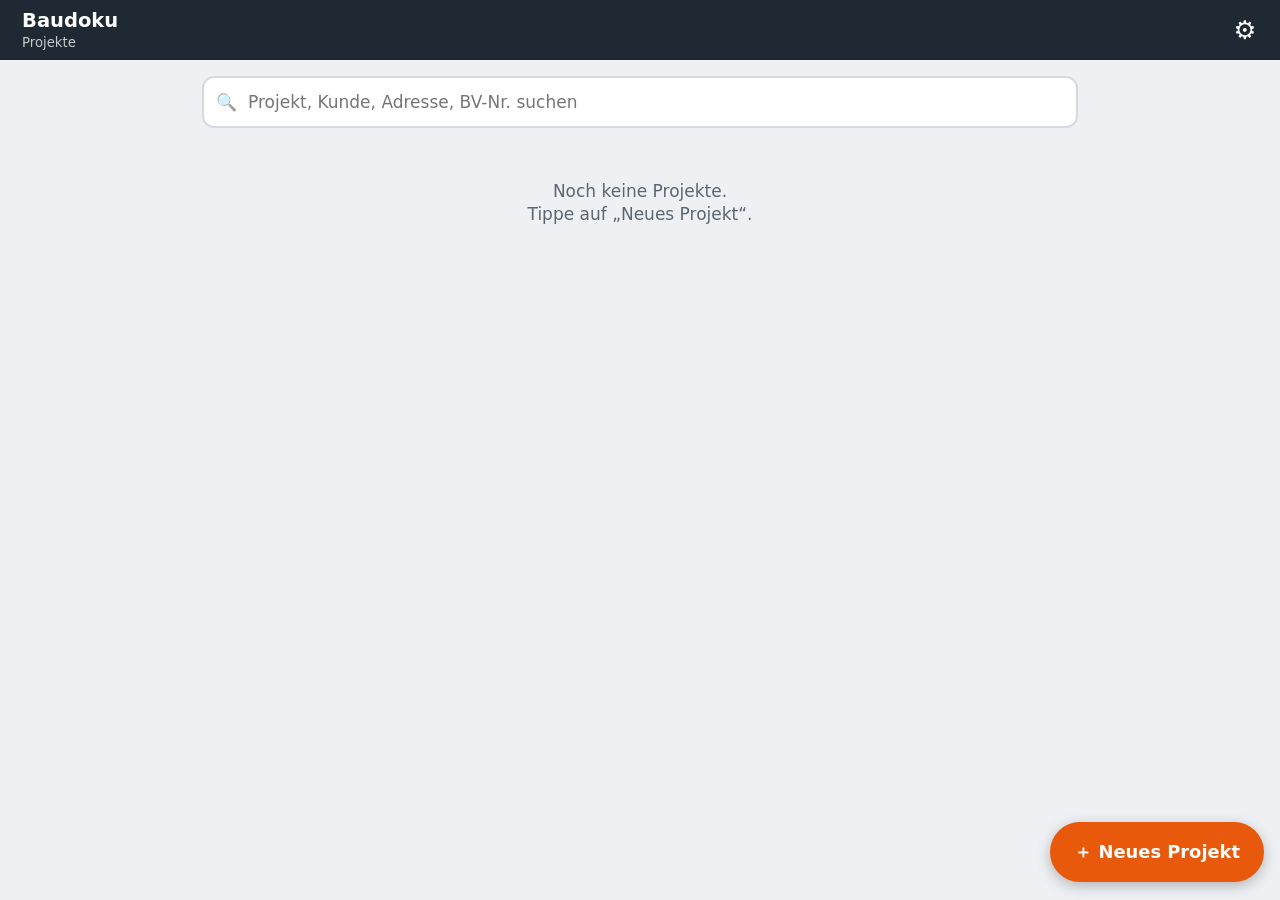
<file: index.html>
<!doctype html>
<html lang="de">
<head>
<meta charset="utf-8">
<meta name="viewport" content="width=device-width, initial-scale=1, viewport-fit=cover">
<title>Baudoku – Fotodokumentation &amp; Aufmaß</title>
<meta name="theme-color" content="#1f2933">
<meta name="description" content="Projektbezogene Baustellen-Fotodokumentation mit Zeit- und Ortsstempel, Notizen, Foto-Aufmaß und PDF-Export.">
<link rel="manifest" href="./manifest.webmanifest">
<link rel="icon" href="./icons/icon-192.png">
<link rel="apple-touch-icon" href="./icons/apple-touch-icon.png">
<meta name="apple-mobile-web-app-capable" content="yes">
<meta name="mobile-web-app-capable" content="yes">
<meta name="apple-mobile-web-app-status-bar-style" content="black-translucent">
<meta name="apple-mobile-web-app-title" content="Baudoku">
<link rel="stylesheet" href="./css/app.css">
</head>
<body>
<div id="app"><div class="splash">Baudoku wird geladen…</div></div>
<div id="toast" class="toast" role="status" aria-live="polite"></div>
<div id="modal-root"></div>
<input type="file" id="in-camera" accept="image/*" capture="environment" hidden>
<input type="file" id="in-gallery" accept="image/*" multiple hidden>
<input type="file" id="in-import" accept=".zip,.json,application/zip,application/json" hidden>
<input type="file" id="in-sketch" accept="image/*" hidden>
<input type="file" id="in-sketch-cam" accept="image/*" capture="environment" hidden>
<script src="./vendor/jspdf.umd.min.js"></script>
<script src="./vendor/jszip.min.js"></script>
<script type="module" src="./js/app.js"></script>
</body>
</html>
</file>
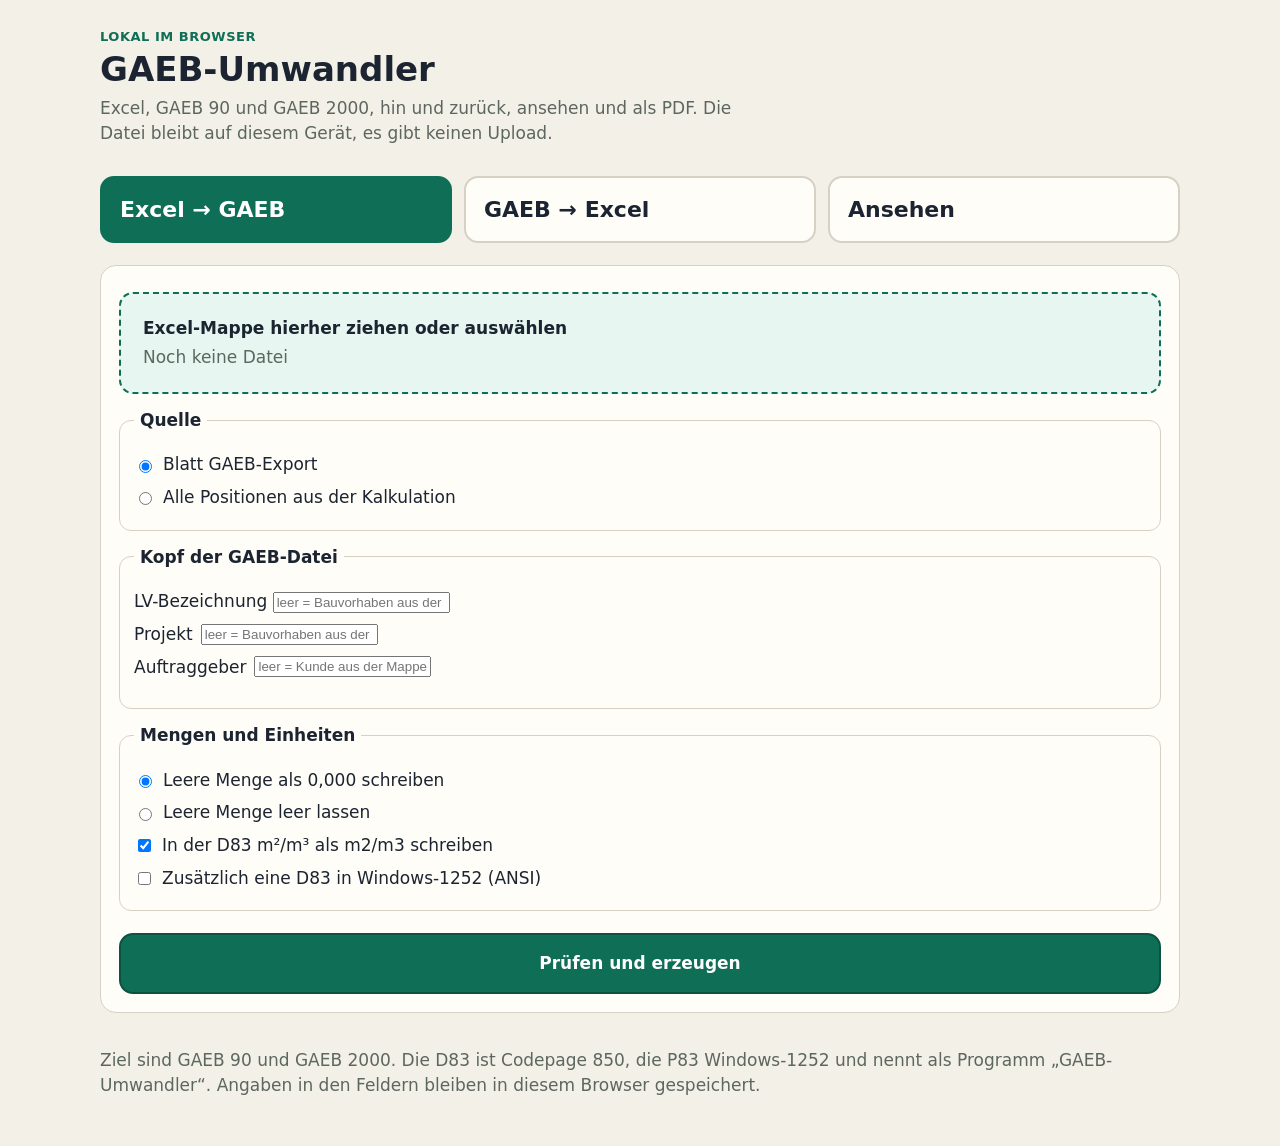
<file: gaeb/index.html>
<!DOCTYPE html>
<html lang="de">
<head>
  <meta charset="utf-8">
  <meta name="viewport" content="width=device-width, initial-scale=1">
  <meta name="theme-color" content="#0f6e56">
  <title>GAEB-Umwandler</title>
  <link rel="icon" href="./icons/icon-192.png">
  <link rel="apple-touch-icon" href="./icons/apple-touch-icon.png">
  <link rel="manifest" href="./manifest.webmanifest">
  <link rel="stylesheet" href="./css/app.css">
</head>
<body>
  <header class="top">
    <div>
      <p class="mark">Lokal im Browser</p>
      <h1>GAEB-Umwandler</h1>
    </div>
    <p class="lead">Excel, GAEB 90 und GAEB 2000, hin und zurück, ansehen und als PDF. Die Datei bleibt auf diesem Gerät, es gibt keinen Upload.</p>
  </header>
  <main>
    <div class="tiles" role="tablist">
      <button type="button" class="tile on" id="tab-excel" role="tab" aria-selected="true" aria-controls="panel-excel">Excel → GAEB</button>
      <button type="button" class="tile" id="tab-gaeb" role="tab" aria-selected="false" aria-controls="panel-gaeb">GAEB → Excel</button>
      <button type="button" class="tile" id="tab-viewer" role="tab" aria-selected="false" aria-controls="panel-viewer">Ansehen</button>
    </div>

    <section id="panel-excel" role="tabpanel">
      <form id="excel-form">
        <label class="drop" id="excel-drop">
          <input id="excel-file" type="file" accept=".xlsx,.xlsm,application/vnd.openxmlformats-officedocument.spreadsheetml.sheet">
          <span class="drop-title">Excel-Mappe hierher ziehen oder auswählen</span>
          <span class="drop-name" id="excel-name">Noch keine Datei</span>
        </label>
        <fieldset>
          <legend>Quelle</legend>
          <label><input type="radio" name="quelle" value="export" checked> Blatt GAEB-Export</label>
          <label><input type="radio" name="quelle" value="alle"> Alle Positionen aus der Kalkulation</label>
        </fieldset>
        <fieldset>
          <legend>Kopf der GAEB-Datei</legend>
          <label>LV-Bezeichnung <input id="lv-bez" name="lv" autocomplete="off" placeholder="leer = Bauvorhaben aus der Mappe"></label>
          <label>Projekt <input id="projekt" name="projekt" autocomplete="off" placeholder="leer = Bauvorhaben aus der Mappe"></label>
          <label>Auftraggeber <input id="ag" name="ag" autocomplete="off" placeholder="leer = Kunde aus der Mappe"></label>
          <p class="hint" id="map-hint"></p>
        </fieldset>
        <fieldset>
          <legend>Mengen und Einheiten</legend>
          <label><input type="radio" name="leere" value="null" checked> Leere Menge als 0,000 schreiben</label>
          <label><input type="radio" name="leere" value="leer"> Leere Menge leer lassen</label>
          <label><input type="checkbox" id="ascii" checked> In der D83 m²/m³ als m2/m3 schreiben</label>
          <label><input type="checkbox" id="ansi"> Zusätzlich eine D83 in Windows-1252 (ANSI)</label>
        </fieldset>
        <button type="submit" class="go" id="excel-go">Prüfen und erzeugen</button>
      </form>
    </section>

    <section id="panel-gaeb" role="tabpanel" hidden>
      <form id="gaeb-form">
        <label class="drop" id="gaeb-drop">
          <input id="gaeb-file" type="file" accept=".d81,.d82,.d83,.d84,.d85,.d86,.p81,.p82,.p83,.p84,.p85,.p86,.D81,.D82,.D83,.D84,.D85,.D86,.P81,.P82,.P83,.P84,.P85,.P86">
          <span class="drop-title">D83, P83 oder Phase 81/84 hierher ziehen</span>
          <span class="drop-name" id="gaeb-name">Noch keine Datei</span>
        </label>
        <p class="hint">Zeichensatz 850 oder 1252 wird erkannt. Phase 81 und 84 werden mit dem Satzbild der Phase 83 gelesen.</p>
        <button type="submit" class="go">Nach Excel</button>
      </form>
    </section>

    <section id="panel-viewer" role="tabpanel" hidden>
      <form id="view-form">
        <label class="drop" id="view-drop">
          <input id="view-file" type="file" accept=".d81,.d82,.d83,.d84,.d85,.d86,.p81,.p82,.p83,.p84,.p85,.p86,.D81,.D82,.D83,.D84,.D85,.D86,.P81,.P82,.P83,.P84,.P85,.P86">
          <span class="drop-title">D83 oder P83 ansehen, auch 81 bis 86</span>
          <span class="drop-name" id="view-name">Noch keine Datei</span>
        </label>
        <button type="submit" class="go">Anzeigen</button>
      </form>
    </section>

    <section id="preview" class="preview" hidden aria-live="polite"></section>
    <section id="viewer" class="preview viewer" hidden></section>
  </main>
  <footer>
    <p>Ziel sind GAEB 90 und GAEB 2000. Die D83 ist Codepage 850, die P83 Windows-1252 und nennt als Programm „GAEB-Umwandler“. Angaben in den Feldern bleiben in diesem Browser gespeichert.</p>
  </footer>
  <script src="./vendor/xlsx.full.min.js"></script>
  <script src="./vendor/jspdf.umd.min.js"></script>
  <script type="module" src="./js/app.js"></script>
</body>
</html>
</file>
<file: css/app.css>
:root[data-header="blue"]{--header:#1f2933;--header-fg:#fff;--header-press:rgba(255,255,255,.15)}
:root[data-header="red"]{--header:#aa1c1c;--header-fg:#fff;--header-press:rgba(255,255,255,.15)}
:root[data-header="green"]{--header:#1b5e20;--header-fg:#fff;--header-press:rgba(255,255,255,.15)}
:root[data-header="yellow"]{--header:#ffac27;--header-fg:#111;--header-press:rgba(0,0,0,.12)}
:root{
  --bg:#eef0f3; --card:#fff; --fg:#14181d; --muted:#5b6672; --line:#d5dae0;
  --dark:#1f2933; --accent:#e8590c; --accent-d:#c24708; --ok:#2b8a3e; --danger:#c92a2a; --yellow:#ffd43b;
  --header:#1f2933; --header-fg:#fff; --header-press:rgba(255,255,255,.15);
  --r:14px; --tap:54px;
  --safe-b: env(safe-area-inset-bottom, 0px); --safe-t: env(safe-area-inset-top, 0px);
  font-size:17px;
}
*{box-sizing:border-box;-webkit-tap-highlight-color:transparent}
html,body{margin:0;height:100%;background:var(--bg);color:var(--fg);font-family:system-ui,-apple-system,"Segoe UI",Roboto,Arial,sans-serif;line-height:1.35}
body{overscroll-behavior-y:contain}
button,input,select,textarea{font:inherit;color:inherit}
.splash{display:flex;align-items:center;justify-content:center;height:100vh;color:var(--muted)}
/* header */
.hdr{position:sticky;top:0;z-index:20;background:var(--header);color:var(--header-fg);display:flex;align-items:center;gap:6px;padding:calc(6px + var(--safe-t)) 8px 6px;min-height:60px}
.hdr h1{flex:1;font-size:1.15rem;margin:0;white-space:nowrap;overflow:hidden;text-overflow:ellipsis}
.hdr .sub{display:block;font-size:.78rem;font-weight:400;opacity:.75}
.ib{min-width:var(--tap);min-height:48px;border:0;background:transparent;color:inherit;font-size:1.5rem;border-radius:12px;display:inline-flex;align-items:center;justify-content:center;cursor:pointer}
.ib:active{background:rgba(255,255,255,.15)}
.hdr .ib:active{background:var(--header-press)}
main{padding:12px 12px calc(110px + var(--safe-b));max-width:900px;margin:0 auto}
/* buttons */
.btn{display:inline-flex;align-items:center;justify-content:center;gap:8px;min-height:var(--tap);padding:0 18px;border-radius:var(--r);border:2px solid var(--dark);background:#fff;color:var(--dark);font-weight:650;cursor:pointer;text-decoration:none;user-select:none}
.btn:active{transform:scale(.98)}
.btn.primary{background:var(--accent);border-color:var(--accent);color:#fff}
.btn.primary:active{background:var(--accent-d)}
.btn.dark{background:var(--dark);color:#fff}
.btn.danger{border-color:var(--danger);color:var(--danger)}
.btn.block{width:100%}
.btn.sm{min-height:44px;padding:0 12px;font-size:.92rem}
.btn[disabled]{opacity:.45}
.row{display:flex;gap:8px;flex-wrap:wrap}
.row>.btn{flex:1 1 0}
.modal .row.stack{flex-direction:column}
.modal .row.stack>.btn{flex:none;width:100%;min-height:56px;white-space:normal;text-align:center}
.grid2{display:grid;grid-template-columns:1fr 1fr;gap:8px}
.grid3{display:grid;grid-template-columns:1fr 1fr 1fr;gap:8px}
/* cards */
.card{background:var(--card);border-radius:var(--r);padding:14px;margin-bottom:10px;box-shadow:0 1px 2px rgba(0,0,0,.08)}
.plist .card{display:flex;gap:12px;align-items:center;cursor:pointer;min-height:84px}
.plist .card:active{background:#f7f7f7}
.plist .th{width:64px;height:64px;border-radius:10px;background:#dfe3e8 center/cover no-repeat;flex:none;display:flex;align-items:center;justify-content:center;font-size:1.6rem;color:#9aa4ae}
.plist .meta{flex:1;min-width:0}
.plist .t{font-weight:700;font-size:1.05rem;white-space:nowrap;overflow:hidden;text-overflow:ellipsis}
.small{font-size:.85rem;color:var(--muted)}
.muted{color:var(--muted)}
.empty{text-align:center;color:var(--muted);padding:40px 10px}
/* forms */
label.f{display:block;margin-bottom:12px;font-weight:600;font-size:.92rem}
label.f input,label.f textarea,label.f select,.inp{display:block;width:100%;margin-top:4px;min-height:52px;padding:10px 12px;border:2px solid var(--line);border-radius:12px;background:#fff;font-weight:400;font-size:1rem}
textarea.inp,label.f textarea{min-height:110px;resize:vertical}
input:focus,textarea:focus,select:focus{outline:none;border-color:var(--accent)}
.search{position:relative;margin-bottom:12px}
.search input{padding-left:44px}
.search:before{content:"🔍";position:absolute;left:14px;top:50%;transform:translateY(-50%);opacity:.6}
.chk{display:flex;align-items:center;gap:12px;min-height:48px;font-weight:600}
.head-colors{display:grid;grid-template-columns:1fr 1fr;gap:10px;margin-top:6px}
.head-colors button{min-height:72px;border-radius:14px;border:4px solid transparent;font-weight:800;font-size:1.05rem;cursor:pointer}
.head-colors button[data-head="blue"]{background:#1f2933;color:#fff}
.head-colors button[data-head="red"]{background:#aa1c1c;color:#fff}
.head-colors button[data-head="green"]{background:#1b5e20;color:#fff}
.head-colors button[data-head="yellow"]{background:#ffac27;color:#111}
.head-colors button[aria-pressed="true"]{border-color:#111;box-shadow:0 0 0 3px #fff,0 0 0 6px #111}
.chk input{width:26px;height:26px;accent-color:var(--accent)}
/* fab + bottom bar */
.fab{position:fixed;right:16px;bottom:calc(18px + var(--safe-b));z-index:30;min-height:60px;padding:0 22px;border-radius:30px;box-shadow:0 4px 14px rgba(0,0,0,.25);font-size:1.05rem}
.tabs{position:fixed;left:0;right:0;bottom:0;z-index:25;background:#fff;border-top:1px solid var(--line);display:flex;padding-bottom:var(--safe-b)}
.tabs button{flex:1;border:0;background:transparent;min-height:64px;display:flex;flex-direction:column;align-items:center;justify-content:center;gap:2px;font-size:.8rem;font-weight:600;color:var(--muted);cursor:pointer}
.tabs button span{font-size:1.4rem}
.tabs button.on{color:var(--accent);box-shadow:inset 0 3px 0 var(--accent)}
.badge{display:inline-block;min-width:22px;padding:1px 7px;border-radius:11px;background:var(--dark);color:#fff;font-size:.75rem;text-align:center}
/* photos */
.pgrid{display:grid;grid-template-columns:repeat(auto-fill,minmax(150px,1fr));gap:8px}
.pgrid .ph{position:relative;aspect-ratio:4/3;border-radius:12px;overflow:hidden;background:#cfd5db center/cover no-repeat;cursor:pointer}
.pgrid .ph .cap{position:absolute;left:0;right:0;bottom:0;background:linear-gradient(transparent,rgba(0,0,0,.75));color:#fff;font-size:.78rem;padding:16px 8px 6px;white-space:nowrap;overflow:hidden;text-overflow:ellipsis}
.pgrid .ph .tag{position:absolute;top:6px;left:6px;background:rgba(0,0,0,.65);color:#fff;border-radius:8px;padding:2px 7px;font-size:.75rem}
.pgrid .ph .tag.m{left:auto;right:6px;background:var(--accent)}
.pgrid .ph .pickmark{position:absolute;top:6px;right:6px;min-width:36px;min-height:36px;border-radius:10px;border:2px solid #fff;background:rgba(0,0,0,.45);color:#fff;display:flex;align-items:center;justify-content:center;font-weight:700}
.pgrid .ph.picked{outline:3px solid var(--accent);outline-offset:2px}
.pick-bar{margin:8px 0}
.actions-sticky{position:sticky;bottom:calc(72px + var(--safe-b));z-index:10;padding-top:8px}
.gps{display:flex;align-items:center;gap:8px;font-size:.85rem;color:var(--muted);margin:4px 2px 10px}
.dot{width:12px;height:12px;border-radius:50%;background:#adb5bd;flex:none}
.dot.ok{background:var(--ok)} .dot.mid{background:#f08c00} .dot.bad{background:var(--danger)}
.photo-full{width:100%;border-radius:12px;display:block;background:#000}
.photo-note,.photo-notes{background:#fff8e8;border:1px solid #f0d090;border-radius:12px;padding:10px 12px;font-size:1rem;line-height:1.35}
.photo-notes{margin-top:8px}
.photo-notes .note{margin-top:8px}
.kv{display:grid;grid-template-columns:auto 1fr;gap:4px 12px;font-size:.92rem}
.kv b{color:var(--muted);font-weight:600}
/* notes */
.note{white-space:pre-wrap}
.note .nh{display:flex;justify-content:space-between;align-items:center;gap:8px;margin-bottom:6px}
.note .nt{width:56px;height:56px;border-radius:8px;background:#ccc center/cover;flex:none;cursor:pointer}
/* aufmass table */
.am-row{display:grid;grid-template-columns:58px 1fr;gap:6px;background:#fff;border-radius:12px;padding:10px;margin-bottom:8px;box-shadow:0 1px 2px rgba(0,0,0,.08)}
.am-row .inp{min-height:46px;padding:6px 10px}
.am-row .l2{grid-column:1 / -1;display:grid;grid-template-columns:1fr 92px auto auto auto;gap:6px;align-items:center}
.am-row .src{grid-column:1/-1;font-size:.78rem;color:var(--muted)}
.am-row .ib{color:var(--dark);font-size:1.2rem;min-width:44px;min-height:44px;background:#f1f3f5}
.totals{background:var(--dark);color:#fff;border-radius:var(--r);padding:12px 14px;margin:12px 0}
.totals div{display:flex;justify-content:space-between;font-size:1.05rem;padding:2px 0}
/* toast + modal */
.toast{position:fixed;left:50%;bottom:calc(90px + var(--safe-b));transform:translateX(-50%) translateY(20px);background:#111;color:#fff;padding:12px 18px;border-radius:12px;opacity:0;pointer-events:none;transition:.2s;z-index:100;max-width:90vw;text-align:center}
.toast.show{opacity:1;transform:translateX(-50%) translateY(0)}
.modal{position:fixed;inset:0;z-index:90;background:rgba(0,0,0,.55);display:flex;align-items:flex-end;justify-content:center}
.modal .sheet{background:#fff;width:100%;max-width:560px;border-radius:18px 18px 0 0;padding:18px 16px calc(16px + var(--safe-b));max-height:92vh;overflow:auto}
@media(min-width:700px){.modal{align-items:center}.modal .sheet{border-radius:18px}}
.modal h2{margin:0 0 12px;font-size:1.2rem}
.modal p{margin:0 0 12px}
/* live camera */
.cam{position:fixed;inset:0;z-index:95;background:#000;display:flex;flex-direction:column}
.cam video{flex:1;width:100%;object-fit:contain;min-height:0}
.cam .bar{display:flex;align-items:center;justify-content:space-around;padding:14px 10px calc(14px + var(--safe-b));background:#000}
.cam .shutter{width:78px;height:78px;border-radius:50%;border:5px solid #fff;background:var(--accent);cursor:pointer}
.cam .shutter:active{transform:scale(.92)}
.cam .info{position:absolute;top:calc(10px + var(--safe-t));left:10px;right:10px;color:#fff;font-size:.85rem;text-shadow:0 1px 2px #000;display:flex;justify-content:space-between}
.cam .flash{position:absolute;inset:0;background:#fff;opacity:0;pointer-events:none;transition:opacity .15s}
/* measure editor */
.me{position:fixed;inset:0;background:#111;display:flex;flex-direction:column;z-index:40;color:#fff}
.me .hdr{position:relative}
.me canvas{flex:1;width:100%;min-height:0;touch-action:none;display:block;cursor:crosshair}
.me .hint{background:#000;color:var(--yellow);padding:8px 12px;font-size:.9rem;min-height:38px}
.me .tools{display:grid;grid-template-columns:repeat(3,1fr);gap:6px;padding:6px 6px calc(6px + var(--safe-b));background:#1f2933}
.me .tools button{min-height:54px;border:0;border-radius:12px;background:#2f3b47;color:#fff;font-size:.78rem;font-weight:700;display:flex;flex-direction:column;align-items:center;justify-content:center;gap:2px;cursor:pointer}
.plane{background:#1a1208;color:#fff;padding:8px 10px;max-height:32vh;overflow:auto}
.plane .row{display:flex;gap:6px;margin-top:6px}
.plane .btn{min-height:54px;flex:1}
.plane-warn{background:#c92a2a;color:#fff;border-radius:10px;padding:8px 10px;font-weight:800}
.plane .mi.net{font-weight:800}
.me .tools button span{font-size:1.25rem}
.me .tools button.on{background:var(--accent)}
.me .ctx{display:flex;gap:6px;padding:6px;background:#1f2933;flex-wrap:wrap;min-height:62px;align-content:center}
.me .ctx:empty:before{content:'Werkzeug unten wählen';color:#8a96a3;font-size:.85rem;padding:0 6px;align-self:center}
.me .ctx .btn{flex:1;min-height:50px;border-color:#fff;background:transparent;color:#fff}
.me .ctx .btn.primary{background:var(--accent);border-color:var(--accent)}
.me .status{display:flex;gap:6px;align-items:center;padding:4px 10px;background:#000;font-size:.82rem;color:#cfd5db;flex-wrap:wrap}
.me .status .pill{background:#2f3b47;border-radius:10px;padding:3px 9px}
.me .status .pill.ok{background:var(--ok)}
.mlist .mi{display:flex;align-items:center;gap:8px;border-bottom:1px solid var(--line);padding:8px 0}
.mlist .mi .v{font-weight:700;white-space:nowrap}
.mlist .mi .n{flex:1;min-width:0}
.sw{width:14px;height:14px;border-radius:4px;flex:none}
h3.sec{margin:18px 2px 8px;font-size:1rem;color:var(--muted);text-transform:uppercase;letter-spacing:.04em}
.hide{display:none!important}
a{color:var(--accent-d)}
body:has(.me) .toast{top:calc(130px + var(--safe-t));bottom:auto}
.plist .del{flex:none;align-self:center;min-height:48px;padding:0 12px}
.am-row pre.calc{grid-column:1/-1;white-space:pre-wrap;font-family:ui-monospace,monospace;font-size:.75rem;background:#f4f6f8;border-radius:10px;padding:8px;margin:0}
.shot{display:flex;flex-direction:column;gap:6px}
.draw-label{min-height:52px;font-size:1rem}
.tabs button{font-size:.74rem;padding:0 1px}
.draw{position:fixed;inset:0;z-index:40;background:#111;color:#fff;display:flex;flex-direction:column}
.draw .hdr{position:relative}
.draw{touch-action:none}
#drawStage{flex:1;min-height:180px;display:flex;position:relative}
.draw canvas{flex:1;width:100%;height:100%;min-height:180px;touch-action:none;display:block;background:#fff}
#snapMark{position:absolute;width:32px;height:32px;border:4px solid #0b7285;border-radius:50%;background:rgba(11,114,133,.28);box-shadow:0 0 0 3px #fff;pointer-events:none;z-index:5}
#drawZoom{position:absolute;top:8px;right:8px;z-index:6;min-width:56px;min-height:44px;padding:0 12px;border:0;border-radius:12px;background:#0b7285;color:#fff;font:800 1rem/1 system-ui,sans-serif}
#drawZoom[hidden]{display:none!important}
#snapMark[hidden]{display:none!important}
#drawMsg{margin:0;max-height:64px;overflow:auto;background:#111;color:#ffd43b;font:600 12px/1.35 ui-monospace,monospace;padding:6px 8px;white-space:pre-wrap}
#drawForm{display:flex;gap:6px;padding:6px;background:#24303a;align-items:center}
#drawForm[hidden]{display:none!important}
#drawForm input,#drawForm select{min-height:48px;font-size:1.05rem;border-radius:10px;border:0;padding:0 8px}
#drawForm input{flex:1;min-width:0}
#drawCtx{display:flex;flex-wrap:wrap;gap:6px;padding:0 8px 6px;background:#1f2933}
#drawCtx:empty{display:none}
#drawCtx .btn{flex:1;min-height:48px;background:#fff;color:#1f2933}
.arrow-labels{display:flex;flex-wrap:wrap;gap:6px;width:100%}
.arrow-labels button{min-height:44px;padding:0 10px;border:0;border-radius:10px;background:#fff;color:#1f2933;font-weight:700;font-size:.85rem}
.arrow-labels button.on{background:var(--accent);color:#fff}
.part-sum{margin:12px 0;border-radius:12px;overflow:hidden;background:#fff;border:1px solid var(--line)}
.part-sum h3{margin:0;padding:10px 12px;background:var(--header);color:var(--header-fg);font-size:1rem}
.part-sum p{margin:0;padding:10px 12px;font-weight:700}
#penBar{display:none;flex-wrap:wrap;gap:6px;padding:6px 8px;background:#111}
#penBar.on{display:flex;position:absolute;left:0;right:0;bottom:0;z-index:4;max-height:46%;overflow:auto}
#arrowLabels[hidden]{display:none!important}
#penBar button{flex:1 1 22%;min-height:48px;border:0;border-radius:12px;background:#2f3b47;color:#fff;font-weight:700}
#penBar button.on{outline:3px solid #fff}
#penBar .swatch{flex:1 1 calc(20% - 6px);max-width:calc(20% - 4px);color:#fff;font-size:.72rem;line-height:1.1;padding:4px 2px}
#penBar.ink #draw-dash{flex:1 1 100%;max-width:none}
#penBar .yel{color:#111;box-shadow:inset 0 0 0 3px #111}
#penBar .ora{background:#F57C00;color:#111;box-shadow:inset 0 0 0 2px #111}
#penBar .wht{background:#fff;color:#111;box-shadow:inset 0 0 0 2px #111}
#penBar.pen #draw-dash{display:none}
#penBar.ink [data-w]{display:none}
#drawDock{flex:none;max-height:48vh;overflow:auto;background:#1f2933;padding-bottom:var(--safe-b)}
.draw-history{display:flex;gap:6px;padding:6px 6px 0;background:#1f2933}
.draw-history button{flex:1;min-height:54px;border:0;border-radius:12px;background:#2f3b47;color:#fff;font-weight:800;font-size:.78rem;display:flex;flex-direction:column;align-items:center;justify-content:center;gap:1px;cursor:pointer;padding:4px}
.draw-history button span{font-size:1.35rem;line-height:1}
.draw-history button.on{background:var(--accent)}
.draw-history button:disabled{opacity:.4}
#symbolBar{display:flex;gap:6px;overflow-x:auto;padding:0 6px 6px;background:#1f2933}
#symbolBar[hidden]{display:none!important}
#symbolBar button{flex:0 0 auto;min-height:54px;min-width:84px;padding:0 10px;border:0;border-radius:12px;background:#2f3b47;color:#fff;font-weight:700}
#symbolBar button.on{background:var(--accent)}
.draw-tools{display:grid;grid-template-columns:1fr 1fr 1fr;gap:6px;padding:6px;background:#1f2933}
.draw-tools[hidden],.draw-keep[hidden]{display:none!important}
.draw-keep{display:flex;gap:6px;padding:6px;background:#1f2933}
.draw-keep button{flex:1;min-height:48px;border:0;border-radius:12px;background:#2f3b47;color:#fff;font-weight:700;display:flex;align-items:center;justify-content:center;gap:4px;cursor:pointer}
.draw-keep button span{font-size:1.3rem}
.draw-tools button{min-height:48px;border:0;border-radius:12px;background:#2f3b47;color:#fff;font-size:.82rem;font-weight:700;display:flex;align-items:center;justify-content:center;gap:4px;cursor:pointer}
.sk-row{display:flex;gap:8px;align-items:center;padding:8px 0;border-bottom:1px solid var(--line,#e6eaee)}
.sk-row.missing{background:#fff4e6;border-radius:10px;padding:8px}
.sk-row input[type="text"],.sk-row input:not([type="checkbox"]){min-height:44px;flex:1;min-width:0}
.sk-src{margin-top:8px}
.draw-tools button span{font-size:1.4rem}
.draw-tools button b{font-weight:700}
.draw-tools button.on{background:var(--accent)}
.draw-tools button:disabled{opacity:.4}
body:has(.draw) .toast{top:calc(70px + var(--safe-t));bottom:auto}
#sw-update{position:fixed;top:0;left:0;right:0;z-index:200;min-height:56px;border:0;background:var(--accent);color:#fff;font:inherit;font-weight:700;font-size:1.05rem;padding:12px 16px;cursor:pointer}
.sk{position:fixed;inset:0;z-index:40;background:#111;color:#fff;display:flex;flex-direction:column}
.sk .hdr{position:relative}
.sk canvas{flex:1;width:100%;min-height:120px;touch-action:none;display:block}
.sk .hint{background:#000;color:var(--yellow);padding:8px 12px;font-size:.85rem}
.sk .status{background:#1f2933;color:#ffd43b;padding:6px 12px;font-size:.78rem}
.sk .ctx{display:flex;gap:6px;padding:6px;background:#24303a;flex-wrap:wrap;max-height:140px;overflow:auto}
.sk .ctx .btn{flex:1 1 30%;min-height:46px;border-color:#fff;background:transparent;color:#fff}
.sk .ctx .btn.primary{background:var(--accent);border-color:var(--accent)}
.sk .tools{display:grid;grid-template-columns:repeat(4,1fr);gap:4px;padding:6px 6px calc(6px + var(--safe-b));background:#1f2933}
.sk .tools button{min-height:52px;border:0;border-radius:12px;background:#2f3b47;color:#fff;font-size:.72rem;font-weight:650;display:flex;flex-direction:column;align-items:center;justify-content:center;cursor:pointer}
.sk .tools button.on{background:var(--accent)}
.sk pre.calc{margin:0;max-height:110px;overflow:auto;background:#0e141b;color:#e8eef5;font-size:.72rem;padding:8px 10px;white-space:pre-wrap}
body:has(.sk) .toast{top:calc(70px + var(--safe-t));bottom:auto}
</file>
<file: gaeb/css/app.css>
:root {
  color-scheme: light;
  --bg: #f3f0e8;
  --ink: #1b2430;
  --muted: #5c675f;
  --line: #d7d0c4;
  --card: #fffdf8;
  --green: #0f6e56;
  --green-dark: #0b5340;
  --warn: #8a5a00;
  --warn-bg: #fff4df;
  --bad: #8d1d1d;
  --bad-bg: #fdeceb;
  --ok-bg: #e7f6f1;
}
* { box-sizing: border-box; }
body {
  margin: 0;
  font: 17px/1.45 "Segoe UI", system-ui, sans-serif;
  color: var(--ink);
  background: var(--bg);
}
.top, main, footer { width: min(1080px, calc(100% - 32px)); margin: 0 auto; }
.top { padding: 28px 0 8px; }
.mark {
  margin: 0 0 4px;
  color: var(--green);
  font-weight: 700;
  letter-spacing: 0.04em;
  text-transform: uppercase;
  font-size: 13px;
}
h1 { margin: 0 0 8px; font-size: 34px; line-height: 1.1; }
.lead, .hint, footer p { color: var(--muted); }
.lead { margin: 0; max-width: 62ch; }
.tiles { display: grid; grid-template-columns: repeat(3, 1fr); gap: 12px; margin: 22px 0; }
.tile, .go, .downloads button, .downloads a {
  font: inherit;
  border-radius: 14px;
  border: 2px solid var(--line);
  background: var(--card);
  color: var(--ink);
  min-height: 64px;
  padding: 16px 18px;
  cursor: pointer;
  text-align: left;
}
.tile { font-size: 22px; font-weight: 700; }
.tile.on { border-color: var(--green); background: var(--green); color: white; }
form, .preview {
  background: var(--card);
  border: 1px solid var(--line);
  border-radius: 16px;
  padding: 18px;
}
fieldset {
  border: 1px solid var(--line);
  border-radius: 12px;
  margin: 14px 0;
  padding: 12px 14px;
}
legend { padding: 0 6px; font-weight: 700; }
label { display: flex; gap: 8px; align-items: center; margin: 8px 0; }
fieldset label:has(input[type="text"]), label:has(#lv-bez) { display: block; }
input[type="text"] {
  display: block;
  width: 100%;
  margin-top: 4px;
  font: inherit;
  padding: 10px 12px;
  border-radius: 10px;
  border: 1px solid var(--line);
  background: white;
}
.drop {
  display: block;
  border: 2px dashed var(--green);
  border-radius: 14px;
  padding: 22px;
  background: #f7fbf9;
  cursor: pointer;
}
.drop.over { background: #e7f6f1; }
.drop input { position: absolute; width: 1px; height: 1px; overflow: hidden; clip: rect(0 0 0 0); }
.drop-title { display: block; font-weight: 700; }
.drop-name { display: block; color: var(--muted); margin-top: 4px; }
.go, .downloads button, .downloads a {
  background: var(--green);
  color: white;
  border-color: var(--green-dark);
  text-decoration: none;
  display: inline-flex;
  align-items: center;
  min-height: 48px;
}
.go { width: 100%; justify-content: center; font-weight: 700; margin-top: 8px; }
.go:disabled { opacity: 0.45; cursor: not-allowed; }
.preview { margin-top: 16px; }
.preview h2 { margin: 0 0 8px; font-size: 24px; }
.stats { display: flex; flex-wrap: wrap; gap: 8px; margin: 10px 0; }
.stats span, .ok, .warn, .bad {
  border-radius: 999px;
  padding: 6px 12px;
  background: #eef2ef;
}
.ok { background: var(--ok-bg); color: var(--green-dark); font-weight: 700; }
.warn { display: block; width: fit-content; max-width: 100%; margin: 6px 0; background: var(--warn-bg); color: var(--warn); border-radius: 10px; }
.bad { display: block; width: fit-content; max-width: 100%; margin: 6px 0; background: var(--bad-bg); color: var(--bad); border-radius: 10px; }
.downloads { display: flex; flex-wrap: wrap; gap: 8px; margin: 12px 0; }
table { width: 100%; border-collapse: collapse; font-size: 15px; }
th, td { text-align: left; padding: 6px 8px; border-bottom: 1px solid var(--line); vertical-align: top; }
th { font-size: 13px; color: var(--muted); }
td.num, th.num { text-align: right; white-space: nowrap; }
.clip { max-width: 280px; }
footer { padding: 18px 0 32px; }
.viewer-tools { display: flex; flex-wrap: wrap; gap: 10px; align-items: center; margin: 8px 0 12px; }
.viewer-tools .go { width: auto; margin-top: 0; }
.viewer-tools input[type="search"] { flex: 1 1 180px; font: inherit; padding: 10px 12px; border-radius: 10px; border: 1px solid var(--line); }
.baum { display: flex; flex-direction: column; gap: 8px; }
.titel { border: 1px solid var(--line); border-radius: 12px; background: #fff; padding: 0 10px 8px; }
.titel > summary { cursor: pointer; font-weight: 700; padding: 10px 4px; min-height: 44px; }
.pos { border-top: 1px solid var(--line); padding: 8px 0; }
.pos-kopf { display: flex; flex-wrap: wrap; gap: 8px; align-items: baseline; }
.oz { font-weight: 700; }
.art { color: var(--green-dark); font-size: 14px; }
.zahlen { display: flex; flex-wrap: wrap; gap: 12px; margin: 4px 0 0; }
.lang { margin-top: 4px; }
.lang summary { cursor: pointer; color: var(--green); min-height: 36px; }
.lang p { white-space: pre-wrap; margin: 4px 0 0; }
@media (max-width: 860px) {
  .tiles { grid-template-columns: 1fr; }
  h1 { font-size: 28px; }
  .top, main, footer { width: min(1080px, calc(100% - 20px)); }
  table { display: block; overflow-x: auto; }
}
</file>
